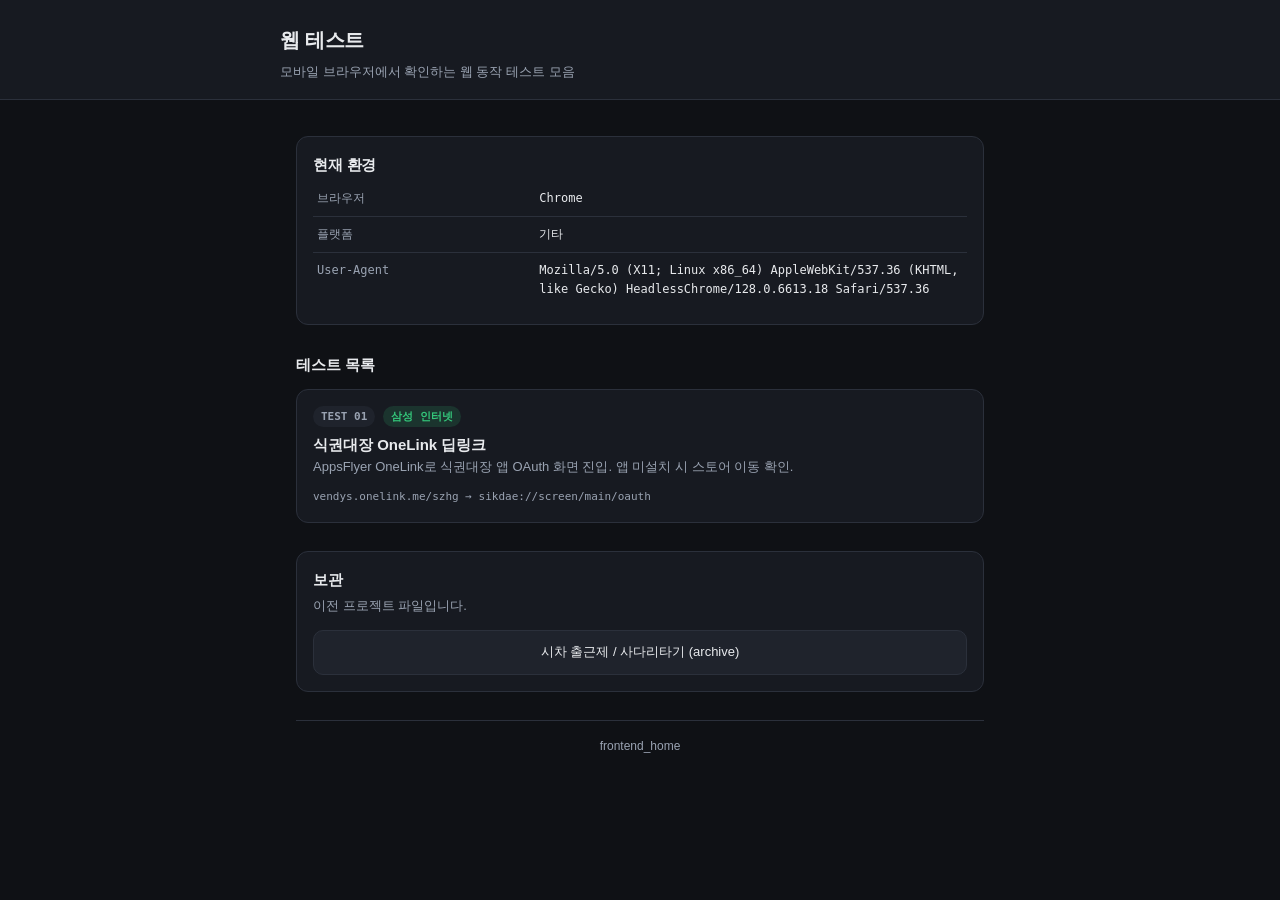
<file: index.html>
<!DOCTYPE html>
<html lang="ko">
<head>
  <meta charset="UTF-8" />
  <meta name="viewport" content="width=device-width, initial-scale=1.0" />
  <meta name="robots" content="noindex, nofollow" />
  <title>frontend_home · 웹 테스트</title>
  <link rel="stylesheet" href="assets/base.css" />
</head>
<body>
  <header class="page-head">
    <div class="inner">
      <h1>웹 테스트</h1>
      <p>모바일 브라우저에서 확인하는 웹 동작 테스트 모음</p>
    </div>
  </header>

  <main class="wrap">

    <section class="card">
      <h2>현재 환경</h2>
      <table class="kv">
        <tr><th>브라우저</th><td id="e_browser">-</td></tr>
        <tr><th>플랫폼</th><td id="e_platform">-</td></tr>
        <tr><th>User-Agent</th><td id="e_ua">-</td></tr>
      </table>
    </section>

    <h2 style="margin:28px 0 0;font-size:15px">테스트 목록</h2>

    <a class="test-item" href="tests/onelink-deeplink/">
      <div class="top">
        <span class="badge dim">TEST 01</span>
        <span class="badge ok">삼성 인터넷</span>
      </div>
      <h3>식권대장 OneLink 딥링크</h3>
      <p>AppsFlyer OneLink로 식권대장 앱 OAuth 화면 진입. 앱 미설치 시 스토어 이동 확인.</p>
      <div class="meta">vendys.onelink.me/szhg → sikdae://screen/main/oauth</div>
    </a>

    <section class="card" style="margin-top:28px">
      <h2>보관</h2>
      <p class="desc">이전 프로젝트 파일입니다.</p>
      <a class="btn sm" href="archive/ladder-shift.html">시차 출근제 / 사다리타기 (archive)</a>
    </section>

    <footer class="page-foot">frontend_home</footer>
  </main>

  <script>
  (function () {
    'use strict';
    var ua = navigator.userAgent;
    var browser = '알 수 없음';
    var isSamsung = /SamsungBrowser/i.test(ua);
    if (isSamsung) {
      var m = ua.match(/SamsungBrowser\/([\d.]+)/);
      browser = '삼성 인터넷 ' + (m ? m[1] : '');
    } else if (/FBAN|FBAV|Instagram|KAKAOTALK|NAVER|Line\//i.test(ua)) { browser = '인앱 브라우저'; }
    else if (/EdgA?\//i.test(ua)) { browser = 'Edge'; }
    else if (/CriOS|Chrome/i.test(ua)) { browser = 'Chrome'; }
    else if (/Firefox|FxiOS/i.test(ua)) { browser = 'Firefox'; }
    else if (/Safari/i.test(ua)) { browser = 'Safari'; }

    var platform = /Android/i.test(ua) ? 'Android'
      : /iPhone|iPad|iPod/i.test(ua) ? 'iOS'
      : /Windows/i.test(ua) ? 'Windows'
      : /Mac OS X/i.test(ua) ? 'macOS' : '기타';

    document.getElementById('e_browser').innerHTML = browser +
      (isSamsung ? ' <span class="badge ok">삼성 인터넷</span>' : '');
    document.getElementById('e_platform').textContent = platform;
    document.getElementById('e_ua').textContent = ua;
  })();
  </script>
</body>
</html>
</file>
<file: assets/base.css>
/* 웹 테스트 공통 스타일 - 모바일(삼성 인터넷 등) 우선 */
:root {
  --bg: #0f1115;
  --surface: #171a21;
  --surface-2: #1f232c;
  --border: #2b303b;
  --text: #e8eaed;
  --text-dim: #9aa3b2;
  --accent: #4f8cff;
  --accent-strong: #2f6fe4;
  --ok: #34c77b;
  --warn: #f2b53c;
  --err: #ef5f5f;
  --mono: ui-monospace, SFMono-Regular, Menlo, Consolas, monospace;
}

* { box-sizing: border-box; }

body {
  margin: 0;
  padding: 0;
  background: var(--bg);
  color: var(--text);
  font-family: -apple-system, BlinkMacSystemFont, "Apple SD Gothic Neo",
    "Malgun Gothic", "Noto Sans KR", sans-serif;
  line-height: 1.6;
  -webkit-text-size-adjust: 100%;
}

.wrap {
  max-width: 720px;
  margin: 0 auto;
  padding: 20px 16px 64px;
}

header.page-head {
  padding: 24px 16px 16px;
  border-bottom: 1px solid var(--border);
  background: var(--surface);
}
header.page-head .inner { max-width: 720px; margin: 0 auto; }
header.page-head h1 { margin: 0 0 6px; font-size: 20px; letter-spacing: -0.3px; }
header.page-head p { margin: 0; color: var(--text-dim); font-size: 13px; }

.back-link {
  display: inline-block;
  margin-bottom: 10px;
  color: var(--text-dim);
  font-size: 13px;
  text-decoration: none;
}
.back-link:hover { color: var(--accent); }

section.card {
  background: var(--surface);
  border: 1px solid var(--border);
  border-radius: 12px;
  padding: 16px;
  margin-top: 16px;
}
section.card > h2 {
  margin: 0 0 4px;
  font-size: 15px;
  letter-spacing: -0.2px;
}
section.card > h2 .num {
  display: inline-block;
  min-width: 22px;
  color: var(--accent);
  font-family: var(--mono);
  font-size: 13px;
}
section.card > .desc {
  margin: 0 0 14px;
  color: var(--text-dim);
  font-size: 13px;
}

/* 버튼 */
.btn {
  display: block;
  width: 100%;
  padding: 15px 16px;
  border: 1px solid var(--border);
  border-radius: 10px;
  background: var(--surface-2);
  color: var(--text);
  font-size: 15px;
  font-weight: 600;
  text-align: center;
  text-decoration: none;
  cursor: pointer;
  -webkit-tap-highlight-color: transparent;
}
.btn:active { transform: scale(0.99); }
.btn.primary {
  background: var(--accent);
  border-color: var(--accent-strong);
  color: #fff;
  padding: 18px 16px;
  font-size: 17px;
}
.btn.sm { padding: 11px 12px; font-size: 13px; font-weight: 500; }
.btn + .btn { margin-top: 8px; }

.btn-row { display: grid; grid-template-columns: 1fr 1fr; gap: 8px; }
.btn-row .btn + .btn { margin-top: 0; }

/* 폼 */
.field { margin-bottom: 12px; }
.field label {
  display: block;
  margin-bottom: 4px;
  color: var(--text-dim);
  font-size: 12px;
  font-family: var(--mono);
}
.field input, .field textarea {
  width: 100%;
  padding: 11px 12px;
  border: 1px solid var(--border);
  border-radius: 8px;
  background: var(--bg);
  color: var(--text);
  font-family: var(--mono);
  font-size: 13px;
}
.field input:focus, .field textarea:focus {
  outline: none;
  border-color: var(--accent);
}

/* 코드/출력 블록 */
pre.code {
  margin: 0;
  padding: 12px;
  border: 1px solid var(--border);
  border-radius: 8px;
  background: var(--bg);
  color: var(--text-dim);
  font-family: var(--mono);
  font-size: 12px;
  line-height: 1.55;
  white-space: pre-wrap;
  word-break: break-all;
  overflow-x: auto;
}
pre.code .k { color: var(--accent); }
pre.code .v { color: var(--text); }

/* 키-값 테이블 */
table.kv { width: 100%; border-collapse: collapse; font-size: 13px; }
table.kv th, table.kv td {
  padding: 8px 4px;
  border-bottom: 1px solid var(--border);
  text-align: left;
  vertical-align: top;
}
table.kv th {
  width: 34%;
  color: var(--text-dim);
  font-weight: 500;
  font-family: var(--mono);
  font-size: 12px;
}
table.kv td { font-family: var(--mono); font-size: 12px; word-break: break-all; }
table.kv tr:last-child th, table.kv tr:last-child td { border-bottom: none; }

/* 배지 */
.badge {
  display: inline-block;
  padding: 2px 8px;
  border-radius: 99px;
  font-size: 11px;
  font-weight: 600;
  font-family: var(--mono);
}
.badge.ok { background: rgba(52,199,123,.15); color: var(--ok); }
.badge.warn { background: rgba(242,181,60,.15); color: var(--warn); }
.badge.err { background: rgba(239,95,95,.15); color: var(--err); }
.badge.dim { background: var(--surface-2); color: var(--text-dim); }

/* 로그 */
#log { max-height: 240px; overflow-y: auto; }
#log .line { display: flex; gap: 8px; padding: 3px 0; font-family: var(--mono); font-size: 12px; }
#log .line .t { flex: 0 0 auto; color: var(--text-dim); }
#log .line .m { flex: 1 1 auto; word-break: break-all; }
#log .line.ev-ok .m { color: var(--ok); }
#log .line.ev-warn .m { color: var(--warn); }

/* 안내 문구 */
.note {
  margin-top: 12px;
  padding: 11px 12px;
  border-left: 3px solid var(--warn);
  border-radius: 0 8px 8px 0;
  background: rgba(242,181,60,.07);
  color: var(--text-dim);
  font-size: 12.5px;
}
.note strong { color: var(--text); }

/* 테스트 목록 카드 (허브) */
a.test-item {
  display: block;
  padding: 16px;
  border: 1px solid var(--border);
  border-radius: 12px;
  background: var(--surface);
  color: inherit;
  text-decoration: none;
  margin-top: 12px;
}
a.test-item:active { background: var(--surface-2); }
a.test-item .top { display: flex; align-items: center; gap: 8px; margin-bottom: 6px; }
a.test-item h3 { margin: 0; font-size: 15px; }
a.test-item p { margin: 0; color: var(--text-dim); font-size: 13px; }
a.test-item .meta { margin-top: 10px; color: var(--text-dim); font-family: var(--mono); font-size: 11px; }

footer.page-foot {
  margin-top: 28px;
  padding-top: 16px;
  border-top: 1px solid var(--border);
  color: var(--text-dim);
  font-size: 12px;
  text-align: center;
}
</file>
